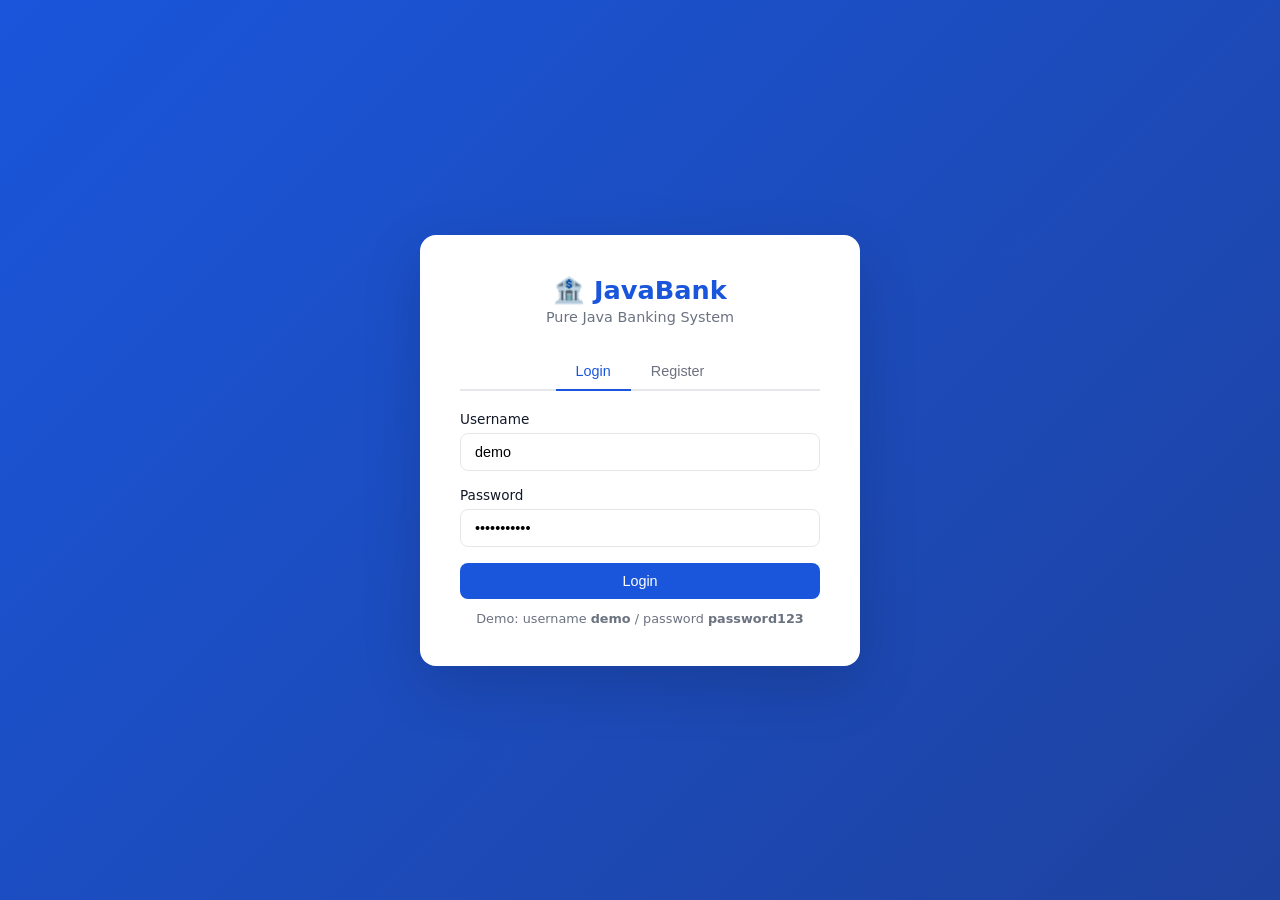
<file: index.html>
<!DOCTYPE html>
<html lang="en">
<head>
  <meta charset="UTF-8">
  <meta name="viewport" content="width=device-width, initial-scale=1.0">
  <title>JavaBank — Login</title>
  <link rel="stylesheet" href="frontend/css/style.css">
  <style>
    .tabs { justify-content: center; }
    .tab-pane { display: none; }
    .tab-pane.active { display: block; }
  </style>
</head>
<body>

<div class="auth-wrap">
  <div class="auth-card">
    <div class="logo">
      <h1>🏦 JavaBank</h1>
      <p>Pure Java Banking System</p>
    </div>

    <div class="tabs" id="authTabs">
      <button class="tab active" onclick="switchTab('login')">Login</button>
      <button class="tab"        onclick="switchTab('register')">Register</button>
    </div>

    <!-- LOGIN -->
    <div class="tab-pane active" id="loginPane">
      <div id="loginAlert"></div>
      <div class="form-group">
        <label>Username</label>
        <input type="text" id="loginUsername" placeholder="Enter username" value="demo">
      </div>
      <div class="form-group">
        <label>Password</label>
        <input type="password" id="loginPassword" placeholder="Enter password" value="password123">
      </div>
      <button class="btn btn-primary btn-full" id="loginBtn" onclick="doLogin()">
        Login
      </button>
      <p style="text-align:center; margin-top:12px; font-size:.8rem; color:#6b7280;">
        Demo: username <strong>demo</strong> / password <strong>password123</strong>
      </p>
    </div>

    <!-- REGISTER -->
    <div class="tab-pane" id="registerPane">
      <div id="regAlert"></div>
      <div class="form-row">
        <div class="form-group">
          <label>Full Name</label>
          <input type="text" id="regName" placeholder="Your full name">
        </div>
        <div class="form-group">
          <label>Username</label>
          <input type="text" id="regUsername" placeholder="Choose username">
        </div>
      </div>
      <div class="form-row">
        <div class="form-group">
          <label>Email</label>
          <input type="email" id="regEmail" placeholder="Email address">
        </div>
        <div class="form-group">
          <label>Phone</label>
          <input type="tel" id="regPhone" placeholder="Phone number">
        </div>
      </div>
      <div class="form-row">
        <div class="form-group">
          <label>Password</label>
          <input type="password" id="regPassword" placeholder="Password">
        </div>
        <div class="form-group">
          <label>Confirm</label>
          <input type="password" id="regConfirm" placeholder="Confirm password">
        </div>
      </div>
      <button class="btn btn-primary btn-full" id="regBtn" onclick="doRegister()">
        Create Account
      </button>
    </div>
  </div>
</div>

<script src="frontend/js/config.js"></script>
<script>
  // Redirect if already logged in
  if (Auth.isLoggedIn()) window.location.href = "frontend/pages/dashboard.html";

  function switchTab(tab) {
    document.querySelectorAll(".tab").forEach((t, i) =>
      t.classList.toggle("active", (i === 0) === (tab === "login")));
    document.getElementById("loginPane").classList.toggle("active", tab === "login");
    document.getElementById("registerPane").classList.toggle("active", tab === "register");
  }

  function showAlert(id, msg, type = "error") {
    document.getElementById(id).innerHTML =
      `<div class="alert alert-${type}">⚠️ ${msg}</div>`;
  }

  async function doLogin() {
    const btn = document.getElementById("loginBtn");
    const username = document.getElementById("loginUsername").value.trim();
    const password = document.getElementById("loginPassword").value;
    if (!username || !password) { showAlert("loginAlert", "Fill all fields"); return; }

    btn.disabled = true;
    btn.innerHTML = '<span class="loader"></span> Logging in...';

    try {
      const data = await API.call("/auth/login", "POST", { username, password });
      Auth.setAuth(data.token, { userId: data.userId, username: data.username, fullName: data.fullName });
      window.location.href = "frontend/pages/dashboard.html";
    } catch (e) {
      showAlert("loginAlert", e.message);
      btn.disabled = false;
      btn.innerHTML = "Login";
    }
  }

  async function doRegister() {
    const btn = document.getElementById("regBtn");
    const fullName = document.getElementById("regName").value.trim();
    const username = document.getElementById("regUsername").value.trim();
    const email    = document.getElementById("regEmail").value.trim();
    const phone    = document.getElementById("regPhone").value.trim();
    const password = document.getElementById("regPassword").value;
    const confirm  = document.getElementById("regConfirm").value;

    if (!fullName || !username || !email || !password) {
      showAlert("regAlert", "All fields are required"); return;
    }
    if (password !== confirm) {
      showAlert("regAlert", "Passwords do not match"); return;
    }

    btn.disabled = true;
    btn.innerHTML = '<span class="loader"></span> Creating...';

    try {
      const data = await API.call("/auth/register", "POST", { fullName, username, email, phone, password });
      Auth.setAuth(data.token, { userId: data.userId, username: data.username, fullName: data.fullName });
      window.location.href = "frontend/pages/dashboard.html";
    } catch (e) {
      showAlert("regAlert", e.message);
      btn.disabled = false;
      btn.innerHTML = "Create Account";
    }
  }

  // Allow Enter key on login
  document.addEventListener("keydown", e => {
    if (e.key === "Enter") {
      const pane = document.getElementById("loginPane");
      if (pane.classList.contains("active")) doLogin();
    }
  });
</script>
</body>
</html>
</file>
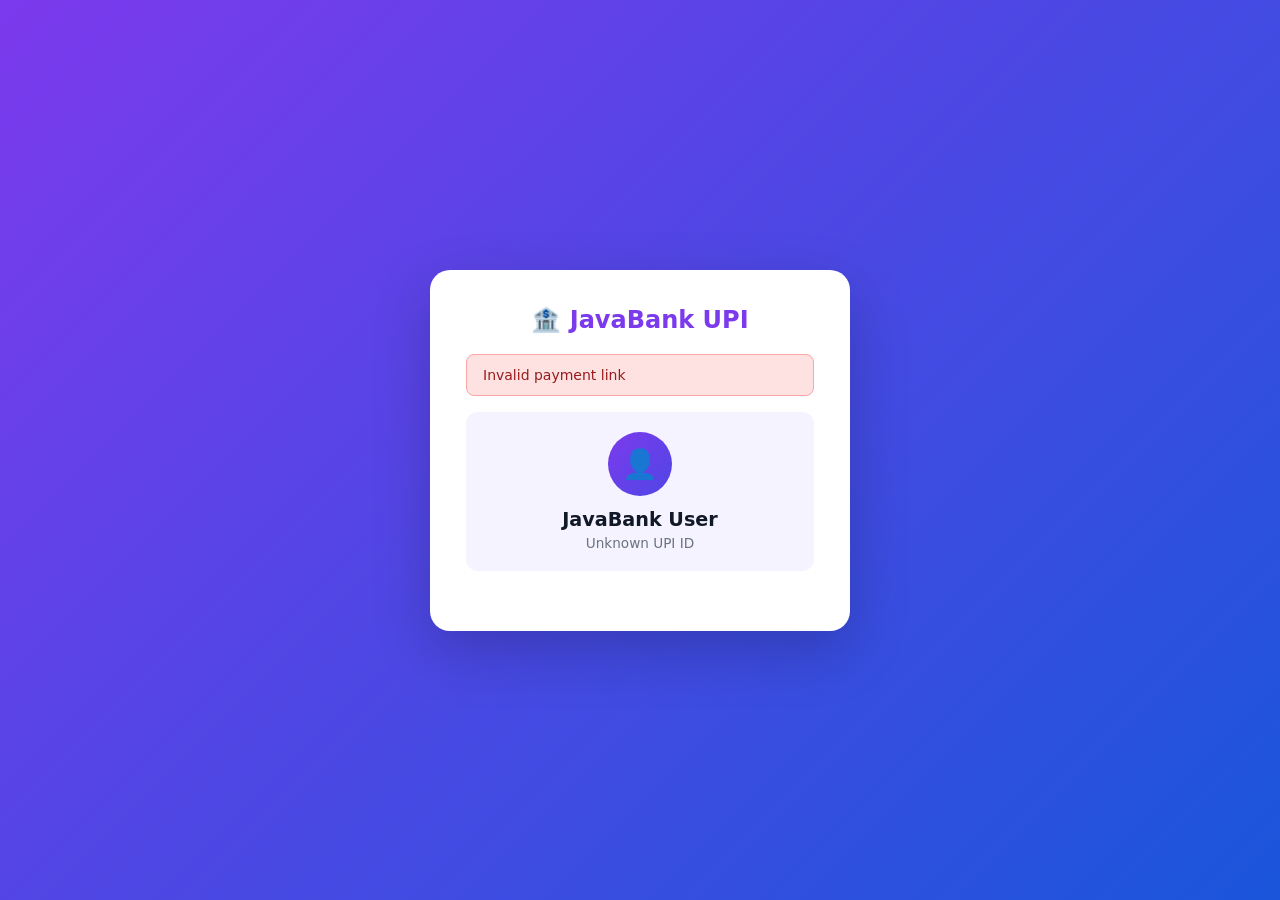
<file: frontend/pages/pay.html>
<!DOCTYPE html>
<html lang="en">
<head>
  <meta charset="UTF-8">
  <meta name="viewport" content="width=device-width, initial-scale=1.0">
  <title>Pay via JavaBank UPI</title>
  <link rel="stylesheet" href="../css/style.css">
  <style>
    .pay-wrap {
        min-height: 100vh;
        display: flex;
        align-items: center;
        justify-content: center;
        background: linear-gradient(135deg, #7c3aed 0%, #1a56db 100%);
    }
    .pay-card {
        background: white;
        border-radius: 20px;
        padding: 36px;
        width: 100%;
        max-width: 420px;
        box-shadow: 0 20px 60px rgba(0,0,0,0.2);
    }
    .recipient-info {
        text-align: center;
        padding: 20px;
        background: #f5f3ff;
        border-radius: 12px;
        margin-bottom: 24px;
    }
    .recipient-avatar {
        width: 64px;
        height: 64px;
        background: linear-gradient(135deg, #7c3aed, #4f46e5);
        border-radius: 50%;
        display: flex;
        align-items: center;
        justify-content: center;
        font-size: 1.8rem;
        margin: 0 auto 12px;
    }
  </style>
</head>
<body>
<div class="pay-wrap">
  <div class="pay-card">
    <div style="text-align:center;margin-bottom:20px">
      <h2 style="color:#7c3aed">🏦 JavaBank UPI</h2>
    </div>

    <div id="alertBox"></div>

    <!-- Recipient Info -->
    <div class="recipient-info">
      <div class="recipient-avatar">👤</div>
      <div style="font-weight:700;font-size:1.2rem" id="recipientName">Loading...</div>
      <div style="color:#6b7280;font-size:.85rem;margin-top:4px" id="recipientUpiId">-</div>
    </div>

    <!-- Not logged in state -->
    <div id="loginPrompt" style="display:none;text-align:center">
      <p style="color:#6b7280;margin-bottom:16px">Please login to send money</p>
      <button class="btn btn-primary btn-full" onclick="goToLogin()">Login to Pay</button>
    </div>

    <!-- Logged in - payment form -->
    <div id="payForm" style="display:none">
      <div class="form-group">
        <label>From Account</label>
        <select id="fromAccount" style="width:100%;padding:10px 14px;border:1px solid var(--border);border-radius:8px;font-size:.9rem">
          <option value="">Select account...</option>
        </select>
      </div>

      <div class="form-group">
        <label>Amount (₹)</label>
        <input type="number" id="payAmount" placeholder="Enter amount" min="1" style="width:100%;padding:10px 14px;border:1px solid var(--border);border-radius:8px;font-size:.9rem">
      </div>

      <div class="form-group">
        <label>Note (optional)</label>
        <input type="text" id="payNote" placeholder="e.g. Rent, Food" style="width:100%;padding:10px 14px;border:1px solid var(--border);border-radius:8px;font-size:.9rem">
      </div>

      <button class="btn btn-primary btn-full" id="payBtn" onclick="doPay()" style="background:linear-gradient(135deg,#7c3aed,#4f46e5)">
        📱 Pay Now
      </button>

      <div id="userInfo" style="text-align:center;margin-top:12px;font-size:.8rem;color:#6b7280"></div>
    </div>

    <!-- Success state -->
    <div id="successState" style="display:none;text-align:center">
      <div style="font-size:3rem;margin-bottom:12px">✅</div>
      <h3 style="color:var(--success)">Payment Successful!</h3>
      <div id="successMsg" style="color:#6b7280;margin-top:8px;font-size:.9rem"></div>
      <button class="btn btn-outline" style="margin-top:16px" onclick="window.location.href='dashboard.html'">
        Go to Dashboard
      </button>
    </div>
  </div>
</div>

<script src="../js/config.js"></script>
<script>
const params = new URLSearchParams(window.location.search);
const toUpiId = params.get("to");
const recipientName = params.get("name") || "JavaBank User";

document.getElementById("recipientName").textContent = recipientName;
document.getElementById("recipientUpiId").textContent = toUpiId || "Unknown UPI ID";

async function init() {
    if (!toUpiId) {
        showAlert("Invalid payment link", "error");
        return;
    }

    if (!Auth.isLoggedIn()) {
        document.getElementById("loginPrompt").style.display = "";
        return;
    }

    try {
        const accounts = await API.call("/upi/accounts");
        const sel = document.getElementById("fromAccount");
        sel.innerHTML = accounts.map(a =>
            `<option value="${a.id}">${a.accountType} — ${a.accountNumber} (${fmt(a.balance)})</option>`
        ).join("");

        const user = Auth.getUser();
        document.getElementById("userInfo").textContent = `Logged in as ${user.fullName || user.username}`;
        document.getElementById("payForm").style.display = "";
    } catch(e) {
        showAlert("Failed to load accounts: " + e.message, "error");
    }
}

function goToLogin() {
    const returnUrl = encodeURIComponent(window.location.href);
    window.location.href = `../index.html?redirect=${returnUrl}`;
}

async function doPay() {
    const fromAccountId = parseInt(document.getElementById("fromAccount").value);
    const amount = parseFloat(document.getElementById("payAmount").value);
    const note = document.getElementById("payNote").value || "UPI Payment";

    if (!fromAccountId) { showAlert("Select an account", "warning"); return; }
    if (!amount || amount <= 0) { showAlert("Enter a valid amount", "error"); return; }

    const btn = document.getElementById("payBtn");
    btn.disabled = true; btn.innerHTML = '<span class="loader"></span> Processing...';

    try {
        const tx = await API.call("/upi/pay", "POST", { fromAccountId, toUpiId, amount, note });
        document.getElementById("payForm").style.display = "none";
        document.getElementById("successState").style.display = "";
        document.getElementById("successMsg").textContent =
            `${fmt(amount)} sent to ${recipientName} (${toUpiId})`;
    } catch(e) {
        showAlert(e.message, "error");
        btn.disabled = false; btn.innerHTML = "📱 Pay Now";
    }
}

function showAlert(msg, type = "success") {
    document.getElementById("alertBox").innerHTML = `<div class="alert alert-${type}">${msg}</div>`;
}

init();
</script>
</body>
</html>
</file>
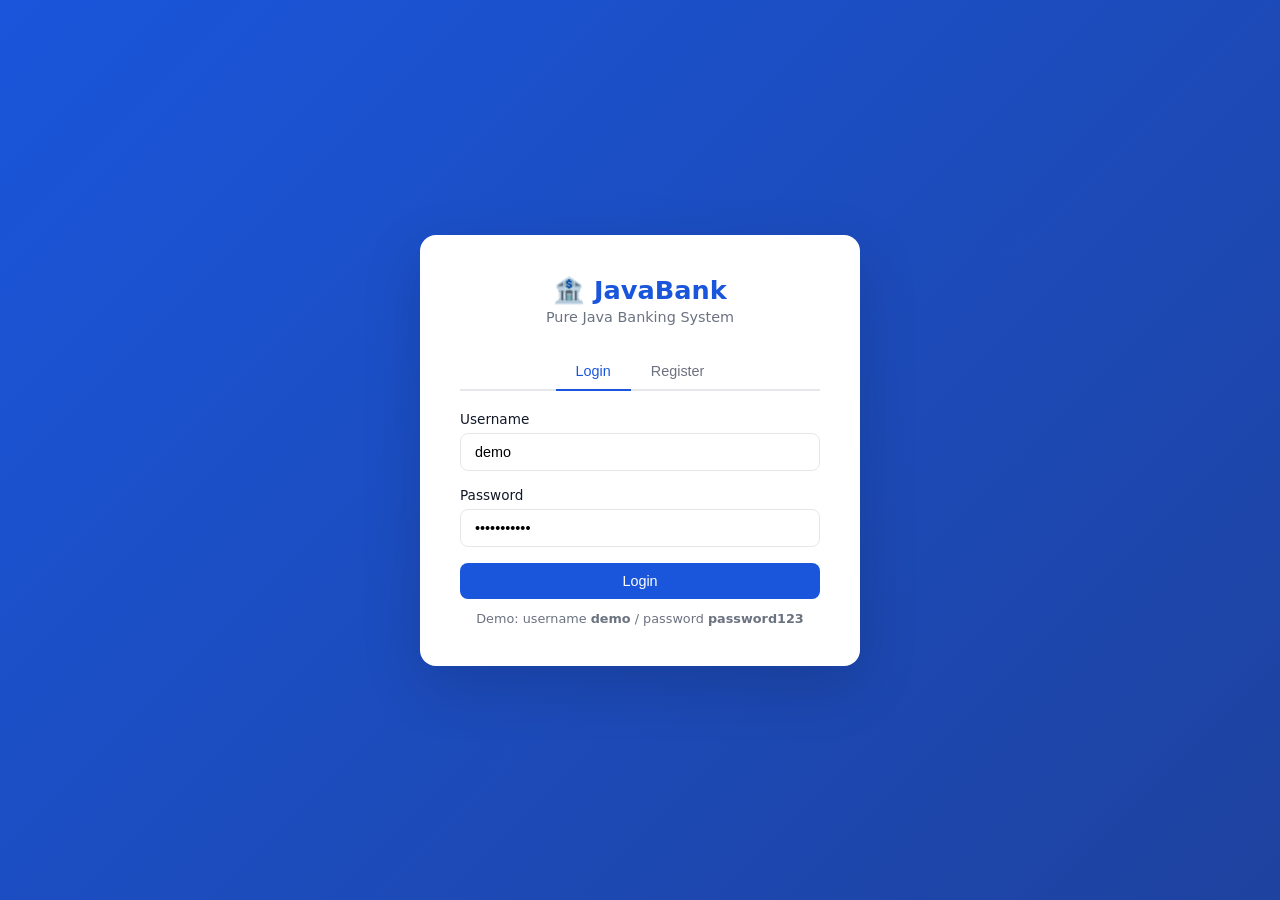
<file: frontend/pages/payments.html>
<!DOCTYPE html>
<html lang="en">
<head>
  <meta charset="UTF-8">
  <meta name="viewport" content="width=device-width, initial-scale=1.0">
  <title>Payments — JavaBank</title>
  <link rel="stylesheet" href="../css/style.css">
</head>
<body>
<div class="app-layout">
  <div id="sidebarMount"></div>
  <main class="main-content">
    <div class="page-header">
      <h1>Payments 💸</h1>
      <p>Deposit or withdraw money from your accounts</p>
    </div>

    <div id="alertBox"></div>

    <div style="display:grid;grid-template-columns:360px 1fr;gap:20px;align-items:start">
      <div>
        <div class="card" style="margin-bottom:16px">
          <div class="card-title">Select Account</div>
          <select id="accountSelect" style="width:100%;padding:10px 14px;border:1px solid var(--border);border-radius:8px;font-size:.9rem" onchange="updateBalance()">
            <option value="">Loading accounts...</option>
          </select>
          <div id="balanceDisplay" style="margin-top:12px;padding:12px;background:#f0f9ff;border-radius:8px;display:none">
            <div style="font-size:.78rem;color:#6b7280">Current Balance</div>
            <div style="font-size:1.4rem;font-weight:700;color:var(--primary)" id="balVal">-</div>
          </div>
        </div>

        <div class="card">
          <div class="tabs" style="margin-bottom:16px">
            <button class="tab active" onclick="setTab('deposit')">💰 Deposit</button>
            <button class="tab" onclick="setTab('withdraw')">📤 Withdraw</button>
          </div>

          <div id="depositPane">
            <div class="form-group">
              <label>Amount (₹)</label>
              <input type="number" id="depositAmt" placeholder="Enter amount" min="1">
            </div>
            <div class="form-group">
              <label>Description</label>
              <input type="text" id="depositDesc" placeholder="e.g. Salary, Cash deposit">
            </div>
            <button class="btn btn-success btn-full" id="depositBtn" onclick="doDeposit()">
              💰 Deposit Money
            </button>
          </div>

          <div id="withdrawPane" style="display:none">
            <div class="form-group">
              <label>Amount (₹)</label>
              <input type="number" id="withdrawAmt" placeholder="Enter amount" min="1">
            </div>
            <div class="form-group">
              <label>Description</label>
              <input type="text" id="withdrawDesc" placeholder="e.g. ATM withdrawal">
            </div>
            <button class="btn btn-danger btn-full" id="withdrawBtn" onclick="doWithdraw()">
              📤 Withdraw Money
            </button>
          </div>
        </div>
      </div>

      <div class="card">
        <div class="card-title" style="justify-content:space-between">
          <span>📋 Recent Transactions</span>
          <button class="btn btn-outline btn-sm" onclick="loadTransactions()">↻ Refresh</button>
        </div>
        <div class="table-wrap">
          <table>
            <thead>
              <tr>
                <th>Txn ID</th>
                <th>Date & Time</th>
                <th>Type</th>
                <th>Description</th>
                <th>Amount</th>
                <th>Balance After</th>
              </tr>
            </thead>
            <tbody id="txBody">
              <tr><td colspan="6" style="text-align:center;color:#9ca3af;padding:32px">Select an account</td></tr>
            </tbody>
          </table>
        </div>
      </div>
    </div>
  </main>
</div>

<script src="../js/config.js"></script>
<script src="../js/nav.js"></script>
<script>
Auth.requireAuth();
renderSidebar("payments");

let accounts = [];

async function init() {
    accounts = await API.call("/accounts");
    const sel = document.getElementById("accountSelect");
    if (accounts.length === 0) {
        sel.innerHTML = '<option value="">No accounts — create one first</option>';
        return;
    }
    sel.innerHTML = accounts.map(a =>
        `<option value="${a.id}" data-balance="${a.balance}">
          ${a.accountType} — ${a.accountNumber} (${fmt(a.balance)})
        </option>`).join("");
    updateBalance();
    loadTransactions();
}

function updateBalance() {
    const sel = document.getElementById("accountSelect");
    const opt = sel.options[sel.selectedIndex];
    if (opt?.dataset?.balance !== undefined) {
        document.getElementById("balVal").textContent = fmt(opt.dataset.balance);
        document.getElementById("balanceDisplay").style.display = "";
        loadTransactions();
    }
}

async function loadTransactions() {
    const accountId = document.getElementById("accountSelect").value;
    if (!accountId) return;
    const tbody = document.getElementById("txBody");
    tbody.innerHTML = `<tr><td colspan="6" style="text-align:center;padding:16px"><span class="loader" style="border-color:rgba(0,0,0,.2);border-top-color:var(--primary)"></span></td></tr>`;
    try {
        const txList = await API.call(`/transactions?accountId=${accountId}`);
        const filtered = txList.filter(t => t.type === "DEPOSIT" || t.type === "WITHDRAWAL").slice(0, 20);
        if (filtered.length === 0) {
            tbody.innerHTML = `<tr><td colspan="6" style="text-align:center;color:#9ca3af;padding:24px">No deposit/withdrawal transactions yet</td></tr>`;
            return;
        }
        tbody.innerHTML = filtered.map(tx => {
            const isCredit = tx.type === "DEPOSIT";
            return `<tr>
              <td><code style="font-size:.75rem;background:#f3f4f6;padding:2px 6px;border-radius:4px">#${tx.id}</code></td>
              <td style="font-size:.8rem">${fmtDate(tx.date)}</td>
              <td><span class="badge ${isCredit ? 'badge-green' : 'badge-red'}">${tx.type}</span></td>
              <td style="font-size:.85rem">${tx.description || "-"}</td>
              <td class="${isCredit ? 'amount-credit' : 'amount-debit'}">${isCredit ? "+" : "-"}${fmt(tx.amount)}</td>
              <td>${fmt(tx.balanceAfter)}</td>
            </tr>`;
        }).join("");
    } catch(e) {
        tbody.innerHTML = `<tr><td colspan="6" style="color:red;text-align:center">${e.message}</td></tr>`;
    }
}

function setTab(tab) {
    document.querySelectorAll(".tab").forEach((t, i) =>
        t.classList.toggle("active", (i===0)===(tab==="deposit")));
    document.getElementById("depositPane").style.display  = tab === "deposit"  ? "" : "none";
    document.getElementById("withdrawPane").style.display = tab === "withdraw" ? "" : "none";
}

async function doDeposit() {
    const accountId = document.getElementById("accountSelect").value;
    const amount = parseFloat(document.getElementById("depositAmt").value);
    const description = document.getElementById("depositDesc").value || "Deposit";
    if (!accountId) { showAlert("Select an account first", "warning"); return; }
    if (!amount || amount <= 0) { showAlert("Enter a valid amount", "error"); return; }
    const btn = document.getElementById("depositBtn");
    btn.disabled = true; btn.innerHTML = '<span class="loader"></span> Processing...';
    try {
        const tx = await API.call("/deposit", "POST", { accountId: parseInt(accountId), amount, description });
        showAlert(`✅ Deposited ${fmt(amount)} successfully! New balance: ${fmt(tx.balanceAfter)}`, "success");
        document.getElementById("depositAmt").value = "";
        document.getElementById("depositDesc").value = "";
        await init();
    } catch(e) { showAlert(e.message, "error"); }
    finally { btn.disabled = false; btn.innerHTML = "💰 Deposit Money"; }
}

async function doWithdraw() {
    const accountId = document.getElementById("accountSelect").value;
    const amount = parseFloat(document.getElementById("withdrawAmt").value);
    const description = document.getElementById("withdrawDesc").value || "Withdrawal";
    if (!accountId) { showAlert("Select an account first", "warning"); return; }
    if (!amount || amount <= 0) { showAlert("Enter a valid amount", "error"); return; }
    const btn = document.getElementById("withdrawBtn");
    btn.disabled = true; btn.innerHTML = '<span class="loader"></span> Processing...';
    try {
        const tx = await API.call("/withdraw", "POST", { accountId: parseInt(accountId), amount, description });
        showAlert(`✅ Withdrew ${fmt(amount)}. New balance: ${fmt(tx.balanceAfter)}`, "success");
        document.getElementById("withdrawAmt").value = "";
        document.getElementById("withdrawDesc").value = "";
        await init();
    } catch(e) { showAlert(e.message, "error"); }
    finally { btn.disabled = false; btn.innerHTML = "📤 Withdraw Money"; }
}

function showAlert(msg, type = "success") {
    document.getElementById("alertBox").innerHTML = `<div class="alert alert-${type}">${msg}</div>`;
    if (type === "success") setTimeout(() => document.getElementById("alertBox").innerHTML = "", 5000);
}

init();
</script>
</body>
</html>
</file>
<file: frontend/css/style.css>
/* ============================================================
   Java Banking System — Global Styles
   ============================================================ */

:root {
    --primary:    #1a56db;
    --primary-d:  #1e429f;
    --success:    #0e9f6e;
    --danger:     #e02424;
    --warning:    #ff8c00;
    --dark:       #111827;
    --gray:       #6b7280;
    --light:      #f9fafb;
    --border:     #e5e7eb;
    --card-bg:    #ffffff;
    --sidebar-w:  240px;
}

* { box-sizing: border-box; margin: 0; padding: 0; }

body {
    font-family: 'Segoe UI', system-ui, sans-serif;
    background: #f3f4f6;
    color: var(--dark);
    min-height: 100vh;
}

/* ---- Auth pages ---- */
.auth-wrap {
    min-height: 100vh;
    display: flex;
    align-items: center;
    justify-content: center;
    background: linear-gradient(135deg, #1a56db 0%, #1e429f 100%);
}

.auth-card {
    background: white;
    border-radius: 16px;
    padding: 40px;
    width: 100%;
    max-width: 440px;
    box-shadow: 0 20px 60px rgba(0,0,0,0.15);
}

.auth-card .logo {
    text-align: center;
    margin-bottom: 28px;
}

.auth-card .logo h1 { font-size: 1.6rem; color: var(--primary); }
.auth-card .logo p  { color: var(--gray); font-size: .9rem; margin-top: 4px; }

/* ---- App layout ---- */
.app-layout {
    display: flex;
    min-height: 100vh;
}

.sidebar {
    width: var(--sidebar-w);
    background: var(--dark);
    color: white;
    display: flex;
    flex-direction: column;
    position: fixed;
    top: 0; left: 0; bottom: 0;
    z-index: 100;
}

.sidebar-brand {
    padding: 20px 18px 16px;
    border-bottom: 1px solid rgba(255,255,255,0.1);
}

.sidebar-brand h2 { font-size: 1.1rem; color: white; }
.sidebar-brand span { font-size: .75rem; color: #9ca3af; }

.sidebar-nav { flex: 1; padding: 12px 0; }

.nav-item {
    display: flex;
    align-items: center;
    gap: 10px;
    padding: 12px 18px;
    color: #9ca3af;
    text-decoration: none;
    font-size: .9rem;
    transition: all .2s;
    cursor: pointer;
    border: none;
    background: none;
    width: 100%;
    text-align: left;
}

.nav-item:hover, .nav-item.active {
    background: rgba(255,255,255,0.08);
    color: white;
}

.nav-item .icon { font-size: 1.1rem; width: 20px; }

.sidebar-footer {
    padding: 16px 18px;
    border-top: 1px solid rgba(255,255,255,0.1);
}

.user-info { font-size: .8rem; color: #9ca3af; margin-bottom: 8px; }
.user-info strong { color: white; display: block; }

.main-content {
    margin-left: var(--sidebar-w);
    flex: 1;
    padding: 28px;
    min-height: 100vh;
}

/* ---- Page header ---- */
.page-header {
    margin-bottom: 24px;
}

.page-header h1 { font-size: 1.6rem; font-weight: 700; }
.page-header p  { color: var(--gray); margin-top: 4px; }

/* ---- Cards ---- */
.card {
    background: var(--card-bg);
    border-radius: 12px;
    padding: 24px;
    box-shadow: 0 1px 3px rgba(0,0,0,0.08);
    border: 1px solid var(--border);
}

.card-title {
    font-size: 1rem;
    font-weight: 600;
    margin-bottom: 16px;
    color: var(--dark);
    display: flex;
    align-items: center;
    gap: 8px;
}

/* ---- Stats grid ---- */
.stats-grid {
    display: grid;
    grid-template-columns: repeat(auto-fit, minmax(180px, 1fr));
    gap: 16px;
    margin-bottom: 24px;
}

.stat-card {
    background: white;
    border-radius: 12px;
    padding: 20px;
    border: 1px solid var(--border);
    box-shadow: 0 1px 3px rgba(0,0,0,0.06);
}

.stat-card .label { font-size: .78rem; color: var(--gray); text-transform: uppercase; letter-spacing: .05em; }
.stat-card .value { font-size: 1.5rem; font-weight: 700; margin-top: 6px; }
.stat-card .sub   { font-size: .78rem; color: var(--gray); margin-top: 4px; }
.stat-card.blue   .value { color: var(--primary); }
.stat-card.green  .value { color: var(--success); }
.stat-card.red    .value { color: var(--danger); }
.stat-card.orange .value { color: var(--warning); }

/* ---- Account cards ---- */
.accounts-grid {
    display: grid;
    grid-template-columns: repeat(auto-fill, minmax(280px, 1fr));
    gap: 16px;
    margin-bottom: 24px;
}

.account-card {
    background: linear-gradient(135deg, #1a56db, #1e429f);
    color: white;
    border-radius: 16px;
    padding: 24px;
    position: relative;
    overflow: hidden;
    cursor: pointer;
    transition: transform .2s, box-shadow .2s;
}

.account-card.current {
    background: linear-gradient(135deg, #374151, #1f2937);
}

.account-card:hover {
    transform: translateY(-3px);
    box-shadow: 0 12px 30px rgba(0,0,0,0.15);
}

.account-card .acc-type  { font-size: .75rem; opacity: .8; text-transform: uppercase; letter-spacing: .1em; }
.account-card .acc-num   { font-size: .85rem; opacity: .7; margin-top: 16px; letter-spacing: .15em; }
.account-card .acc-bal   { font-size: 1.8rem; font-weight: 700; margin-top: 6px; }
.account-card .acc-sub   { font-size: .78rem; opacity: .7; margin-top: 4px; }
.account-card::after {
    content: '';
    position: absolute;
    right: -30px; top: -30px;
    width: 120px; height: 120px;
    border-radius: 50%;
    background: rgba(255,255,255,0.07);
}

/* ---- Forms ---- */
.form-group { margin-bottom: 16px; }

.form-group label {
    display: block;
    font-size: .85rem;
    font-weight: 500;
    margin-bottom: 6px;
    color: var(--dark);
}

.form-group input,
.form-group select {
    width: 100%;
    padding: 10px 14px;
    border: 1px solid var(--border);
    border-radius: 8px;
    font-size: .9rem;
    outline: none;
    transition: border-color .2s;
    background: white;
}

.form-group input:focus,
.form-group select:focus {
    border-color: var(--primary);
    box-shadow: 0 0 0 3px rgba(26,86,219,0.1);
}

.form-row { display: grid; grid-template-columns: 1fr 1fr; gap: 12px; }

/* ---- Buttons ---- */
.btn {
    display: inline-flex;
    align-items: center;
    justify-content: center;
    gap: 6px;
    padding: 10px 20px;
    border-radius: 8px;
    font-size: .9rem;
    font-weight: 500;
    border: none;
    cursor: pointer;
    transition: all .2s;
}

.btn-primary { background: var(--primary); color: white; }
.btn-primary:hover { background: var(--primary-d); }
.btn-success { background: var(--success); color: white; }
.btn-success:hover { filter: brightness(0.9); }
.btn-danger  { background: var(--danger);  color: white; }
.btn-danger:hover  { filter: brightness(0.9); }
.btn-outline { background: white; color: var(--primary); border: 1px solid var(--primary); }
.btn-outline:hover { background: var(--primary); color: white; }
.btn-sm { padding: 6px 12px; font-size: .8rem; }
.btn-full { width: 100%; }
.btn:disabled { opacity: 0.6; cursor: not-allowed; }

/* ---- Table ---- */
.table-wrap { overflow-x: auto; }

table {
    width: 100%;
    border-collapse: collapse;
    font-size: .875rem;
}

th {
    text-align: left;
    padding: 10px 14px;
    font-size: .75rem;
    font-weight: 600;
    text-transform: uppercase;
    letter-spacing: .05em;
    color: var(--gray);
    border-bottom: 2px solid var(--border);
    background: #f9fafb;
}

td {
    padding: 12px 14px;
    border-bottom: 1px solid var(--border);
    vertical-align: middle;
}

tr:hover td { background: #f9fafb; }

/* ---- Badges ---- */
.badge {
    display: inline-flex;
    align-items: center;
    gap: 4px;
    padding: 3px 10px;
    border-radius: 20px;
    font-size: .75rem;
    font-weight: 600;
}

.badge-green  { background: #d1fae5; color: #065f46; }
.badge-red    { background: #fee2e2; color: #991b1b; }
.badge-yellow { background: #fef3c7; color: #92400e; }
.badge-blue   { background: #dbeafe; color: #1e40af; }
.badge-gray   { background: #f3f4f6; color: #374151; }

/* ---- Alert ---- */
.alert {
    padding: 12px 16px;
    border-radius: 8px;
    font-size: .875rem;
    margin-bottom: 16px;
    display: flex;
    align-items: center;
    gap: 8px;
}

.alert-error   { background: #fee2e2; color: #991b1b; border: 1px solid #fca5a5; }
.alert-success { background: #d1fae5; color: #065f46; border: 1px solid #6ee7b7; }
.alert-warning { background: #fef3c7; color: #92400e; border: 1px solid #fcd34d; }

/* ---- Modal ---- */
.modal-overlay {
    position: fixed; inset: 0;
    background: rgba(0,0,0,0.5);
    display: flex; align-items: center; justify-content: center;
    z-index: 999;
    display: none;
}

.modal-overlay.open { display: flex; }

.modal {
    background: white;
    border-radius: 16px;
    padding: 28px;
    width: 90%;
    max-width: 420px;
    box-shadow: 0 20px 60px rgba(0,0,0,0.2);
}

.modal-title {
    font-size: 1.1rem;
    font-weight: 700;
    margin-bottom: 20px;
    display: flex;
    justify-content: space-between;
    align-items: center;
}

.modal-close {
    background: none; border: none; font-size: 1.3rem;
    cursor: pointer; color: var(--gray);
}

/* ---- Tabs ---- */
.tabs { display: flex; border-bottom: 2px solid var(--border); margin-bottom: 20px; gap: 0; }

.tab {
    padding: 10px 20px;
    font-size: .9rem;
    font-weight: 500;
    color: var(--gray);
    cursor: pointer;
    border: none;
    background: none;
    border-bottom: 2px solid transparent;
    margin-bottom: -2px;
}

.tab.active { color: var(--primary); border-bottom-color: var(--primary); }

/* ---- Fraud severity colors ---- */
.sev-LOW      { color: #6b7280; }
.sev-MEDIUM   { color: #d97706; }
.sev-HIGH     { color: #dc2626; }
.sev-CRITICAL { color: #7c3aed; font-weight: 700; }

/* ---- Loader ---- */
.loader {
    display: inline-block;
    width: 18px; height: 18px;
    border: 2px solid rgba(255,255,255,0.4);
    border-top-color: white;
    border-radius: 50%;
    animation: spin .6s linear infinite;
}

@keyframes spin { to { transform: rotate(360deg); } }

/* ---- Amount colors ---- */
.amount-credit { color: var(--success); font-weight: 600; }
.amount-debit  { color: var(--danger);  font-weight: 600; }

/* ---- Responsive ---- */

/* Hamburger button — only shown on mobile */
.hamburger-btn {
    display: none;
    position: fixed;
    top: 14px; left: 14px;
    z-index: 200;
    background: var(--dark);
    border: none;
    color: white;
    width: 42px; height: 42px;
    border-radius: 10px;
    font-size: 1.35rem;
    cursor: pointer;
    align-items: center;
    justify-content: center;
    box-shadow: 0 2px 12px rgba(0,0,0,0.35);
    transition: background .2s;
}
.hamburger-btn:hover { background: #374151; }

/* Translucent backdrop that closes sidebar on tap */
.sidebar-backdrop {
    display: none;
    position: fixed; inset: 0;
    background: rgba(0,0,0,0.5);
    z-index: 110;
    backdrop-filter: blur(2px);
    -webkit-backdrop-filter: blur(2px);
}
.sidebar-backdrop.visible { display: block; }

/* Sidebar close ✕ button (mobile only) */
.sidebar-close-btn {
    display: none;
    position: absolute;
    top: 14px; right: 14px;
    background: rgba(255,255,255,0.1);
    border: none;
    color: white;
    width: 32px; height: 32px;
    border-radius: 8px;
    font-size: 1rem;
    cursor: pointer;
    align-items: center; justify-content: center;
}

@media (max-width: 768px) {
    .hamburger-btn { display: flex; }
    .sidebar-close-btn { display: flex; }
    .sidebar {
        transform: translateX(-100%);
        transition: transform .3s cubic-bezier(0.4,0,0.2,1);
        z-index: 150;
    }
    .sidebar.mob-open { transform: translateX(0); }
    .main-content { margin-left: 0; padding: 16px; padding-top: 62px; }
    .form-row { grid-template-columns: 1fr; }
    .stats-grid { grid-template-columns: 1fr 1fr; }
    .accounts-grid { grid-template-columns: 1fr; }
    .table-wrap { font-size: .78rem; }
    th, td { padding: 8px 10px; }
}

.empty-state {
    text-align: center;
    padding: 48px 24px;
    color: var(--gray);
}

.empty-state .icon { font-size: 3rem; margin-bottom: 12px; }
.empty-state p { font-size: .9rem; }
</file>
